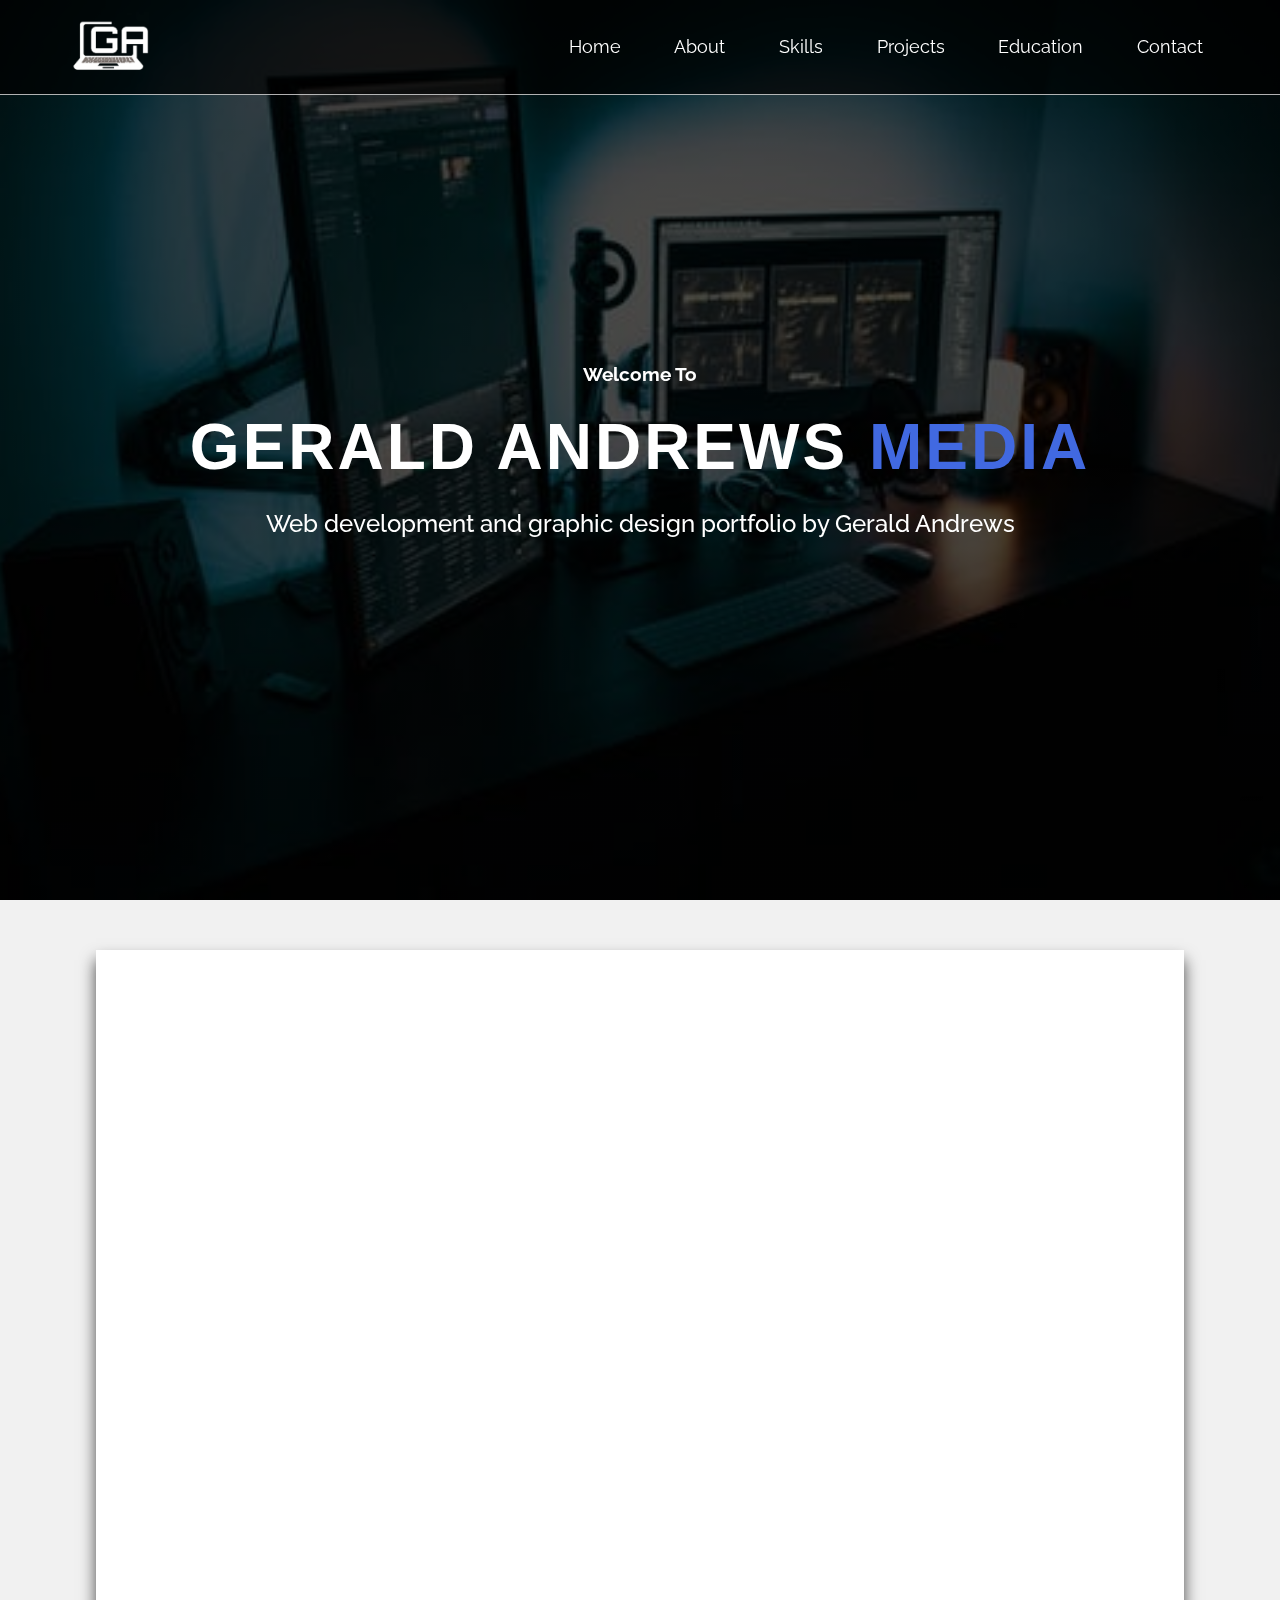
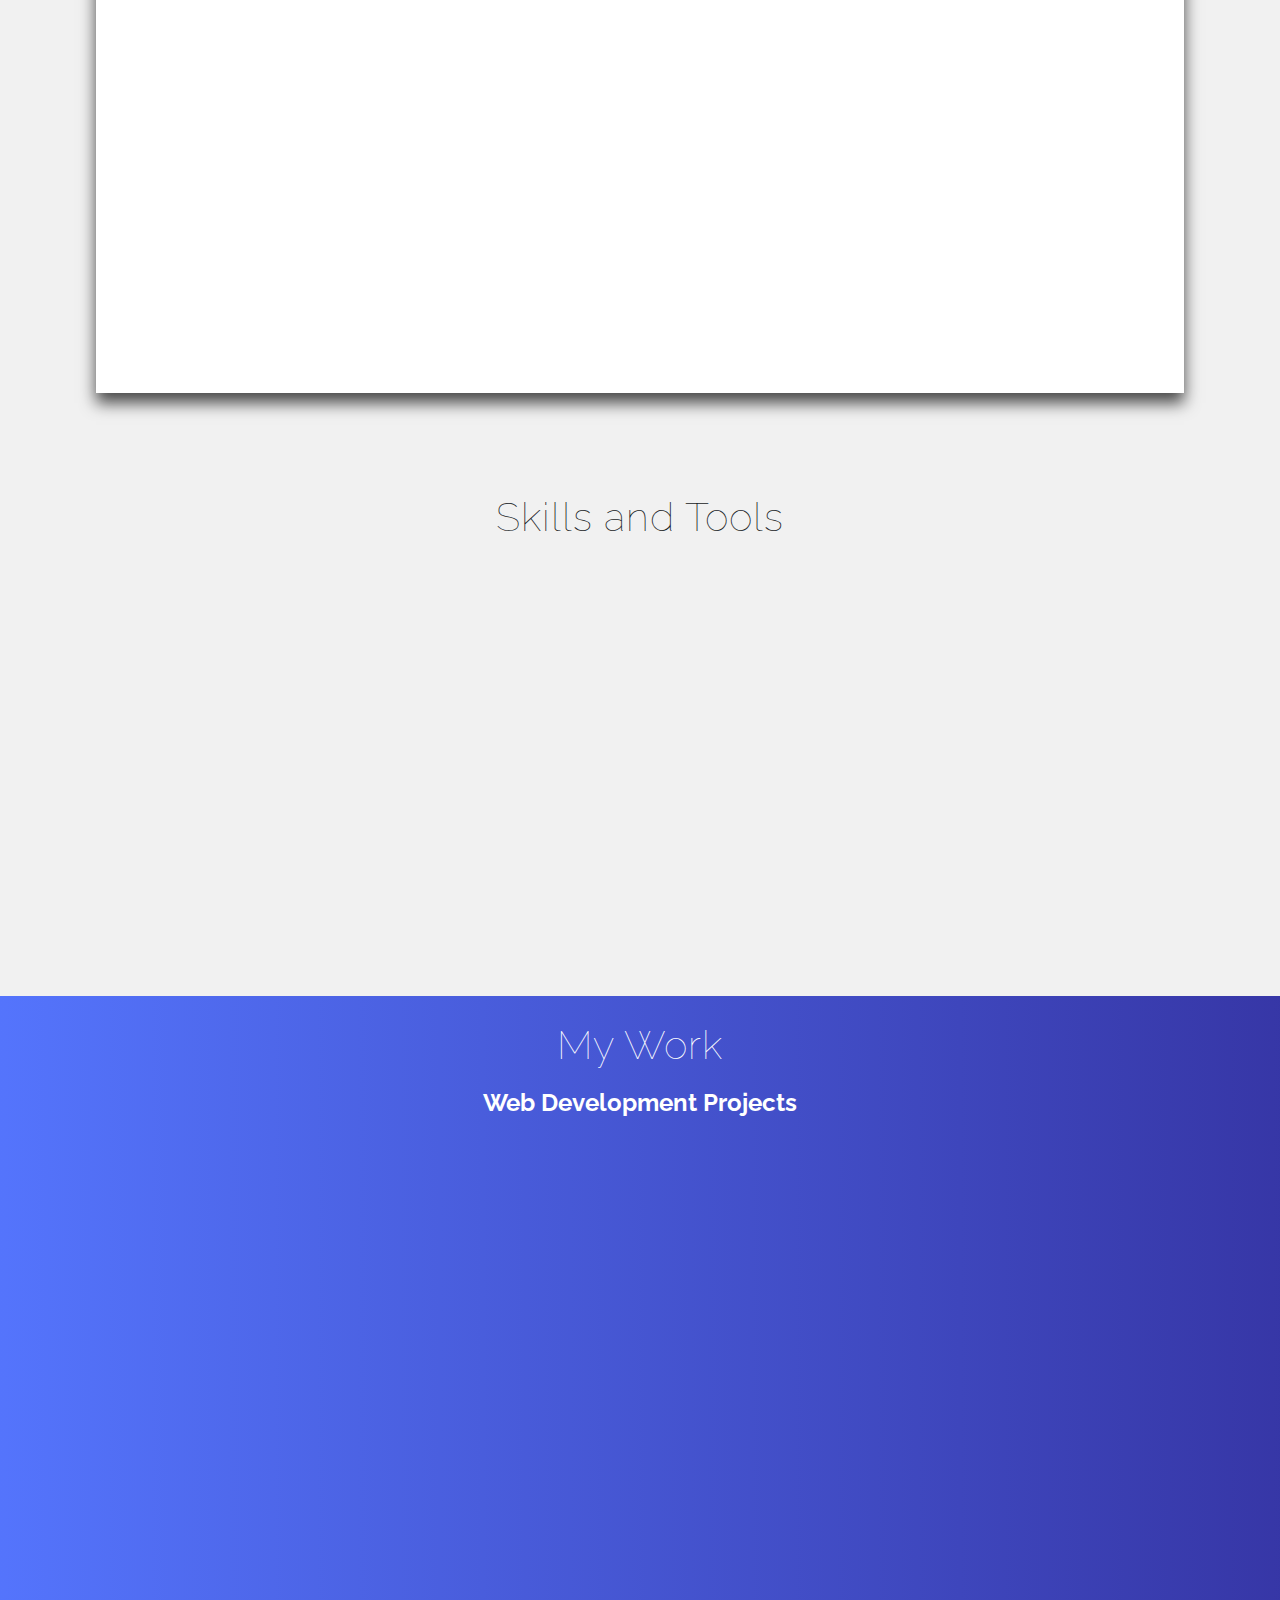
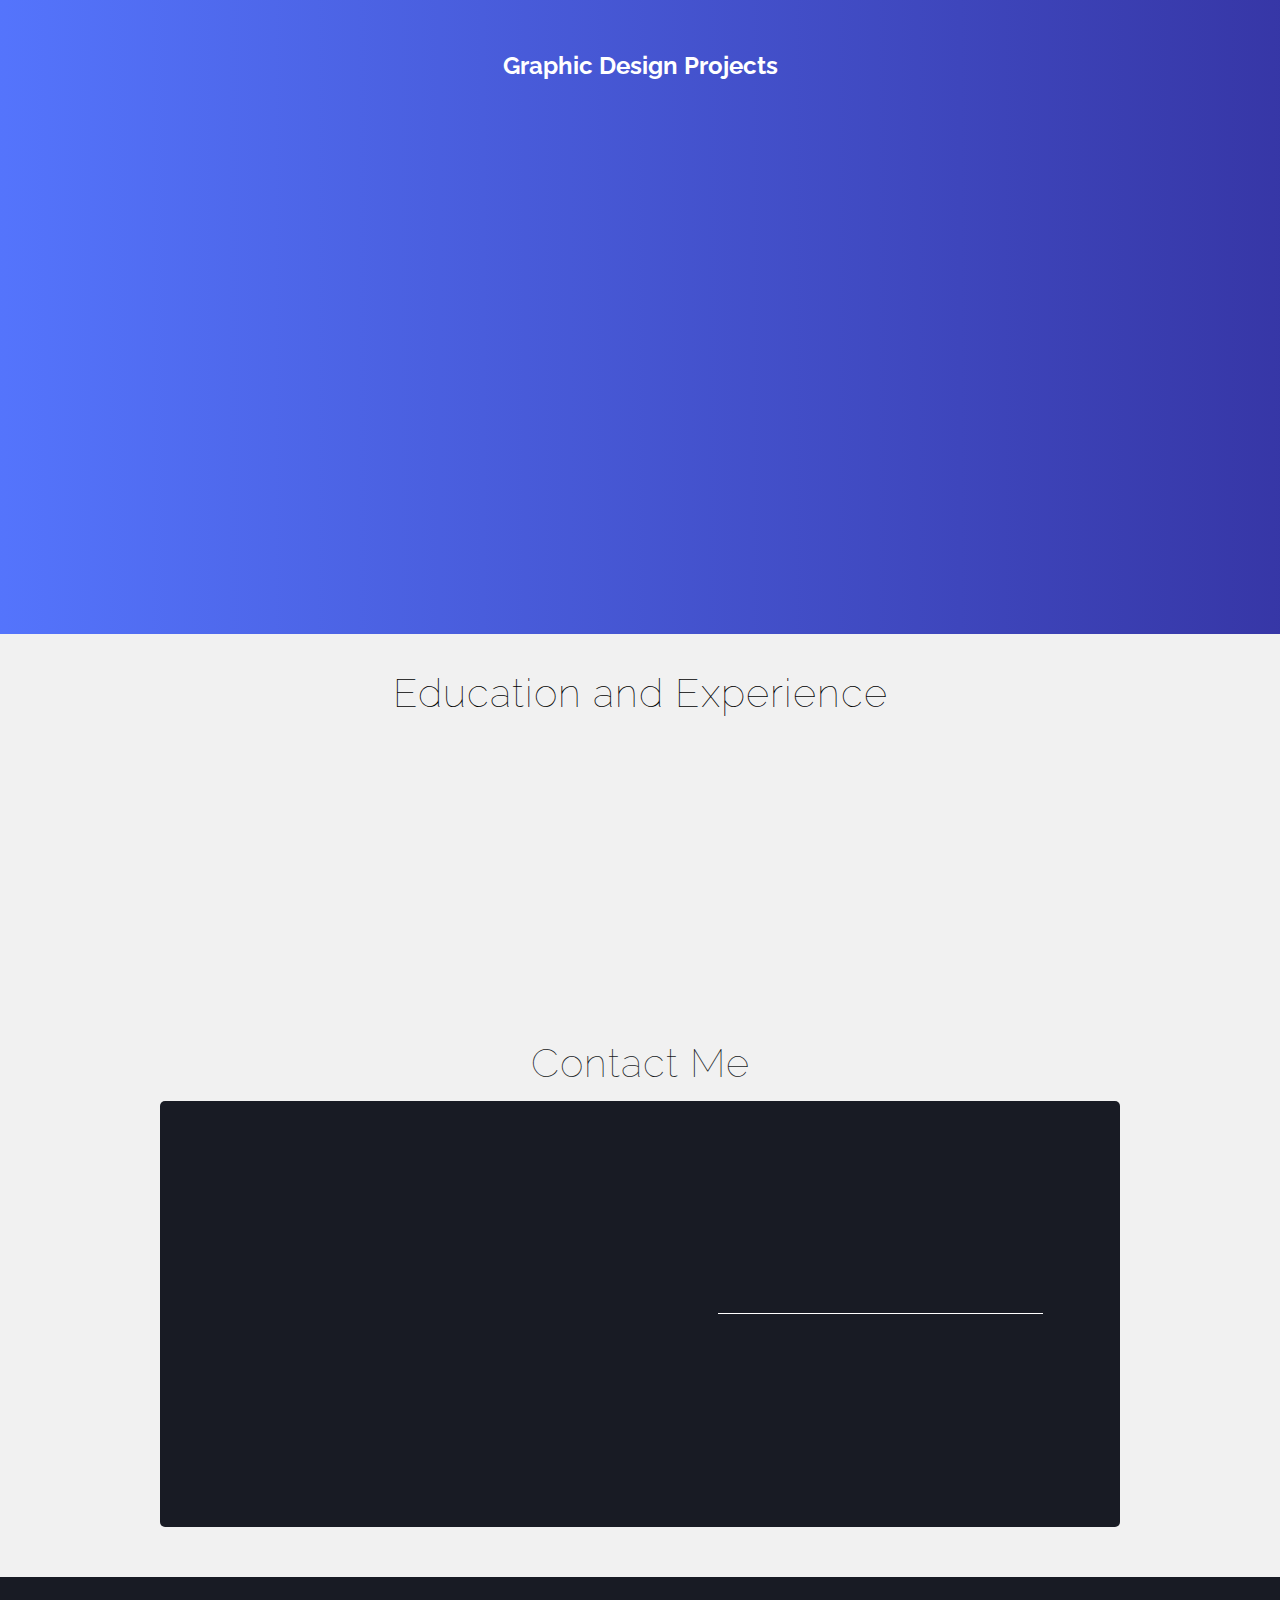
<file: index.html>
<DOCTYPE html>
<html lang="en">
  <head>
    <meta charset="UTF-8">
    <meta name="viewport" content="width=device-width, initial-scale=1.0">
    <meta http-equiv="X-UA-Compatible" content="ie=edge">
    <meta name="description" content="Web design and graphic design portfolio of Gerald Andrews">
    <title>Gerald Andrews Media</title>
    <link rel="stylesheet" href="css/lightbox.min.css"> 
    <link rel="stylesheet" href="https://use.fontawesome.com/releases/v5.8.2/css/all.css"
    integrity="sha384-oS3vJWv+0UjzBfQzYUhtDYW+Pj2yciDJxpsK1OYPAYjqT085Qq/1cq5FLXAZQ7Ay"
    crossorigin="anonymous">
    <link href="https://unpkg.com/aos@2.3.1/dist/aos.css" rel="stylesheet">
    <link rel="stylesheet" href="css/style.css">
  </head>
  
  <body>
    <!-- Navigation -->
    <div class="nav-container">
      <nav class="navbar">
        <div id="logo"><img src="img/ga.png"></div>
          <div class="menu-toggle" id="mobile-menu"></div>
            <ul class="menu">
              <li><a href="#header">Home</a></li>
              <li><a href="#about">About</a></li>
              <li><a href="#skills">Skills</a></li>
              <li><a href="#projects">Projects</a></li>
              <li><a href="#education">Education</a></li>
              <li><a href="#contact">Contact</a></li>
            </ul>
      </nav>
      <nav class="mobile-navbar">
        <div id="mobile-logo"><img src="img/ga.png"></div>
          <div class="menu-toggle" id="mobile-menu">
            <span class="bar"></span>
            <span class="bar"></span>
            <span class="bar"></span>
          </div>
            <ul class="menu">
              <li><a href="#header">Home</a></li>
              <li><a href="#about">About</a></li>
              <li><a href="#skills">Skills</a></li>
              <li><a href="#projects">Projects</a></li>
              <li><a href="#education">Education</a></li>
              <li><a href="#contact">Contact</a></li>
            </ul>
      </nav>
    </div>

    <!-- Header -->
    <header id="header">
      <div class="heading" data-aos="zoom-in">
        <h3>welcome to</h3>
        <h1>gerald andrews<span> Media</span></h1>
      </div>
      <div class="heading-title" data-aos="zoom-in" data-aos-delay="500">
        <h2>Web development and graphic design portfolio by Gerald Andrews</h2>
      </div>
    </header>

    <!-- About -->
    <section id="about">
      <div class="about-left">
        <div class="about-img" data-aos="fade-zoom-in">
          <img src="img/gerald-8.jpg" alt="Gerald Andrews">
          <div class="info" data-aos="fade-zoom-in">
            <h1>gerald andrews</h1>
            <p>web designer/graphic designer</p>
          </div>
          <div class="social-icons" data-aos="fade-zoom-in">
            <a href="https://github.com/geraldandrews" target="_blank" class="social-icon">
              <i class="fab fa-github fa-2x"></i>
            </a>
            <a href="https://www.linkedin.com/in/gerald-andrews-0a57101ba/" target="_blank" class="social-icon">
              <i class="fab fa-linkedin fa-2x"></i>
            </a>
            <a href="https://www.facebook.com/DigitalDesigner76" target="_blank" class="social-icon">
              <i class="fab fa-facebook fa-2x"></i>
            </a>
          </div>
        </div>
      </div>
      <div class="about-info" data-aos="fade-left">
        <h1>About Me</h1>
        <div class="line"></div>
        <p>
          Hello, my name is Gerald Andrews and welcome to my portfolio website! I live in Bluefield, VA and I 
          enjoy watching football, the outdoors and spending time with family. I am currently a self taught 
          web developer and graphic designer, who loves to create random digital content for personal use and 
          the web.
        </p>
        <p>
          My interest for web development and graphic design began in 2013 when I started
          coding with HTML and styling those components with CSS and started editing photos using the photo
          editing software programs Photoshop and GIMP. Eventually I started learning about how to control the 
          behavior of objects on a web page with JavaScript along with designing my own images, banners, and
          logos using the tools in Photoshop and GIMP. In 2015, I graduated with an associates degree in Information 
          Technology from Southwest Virginia Community College in Richlands Virginia. Since then I have devoted alot 
          of my time into coding, learning, and improving my web development and graphic design skills through education, 
          research, and designing and developing my own web development and graphic design projects from scratch along 
          with content management systems such as WordPress and Wix.
        </p>
        <p>
          My passion and goal for each project I create is to learn something new, create something that is user friendly, 
          mobile responsive, and stands out to people. I am now seeking a full-time role to where I can use the experience, 
          knowledge, and skills I have attained through web development, graphic design, and my years of experience working 
          independently and with teams of people in the workforce into helping companies and clients succeed and reach their goals.
        </p>

        <a href="#contact" class="btn" data-aos="fade-zoom-in">
          <div class="hover"></div>
            <span>Get In Touch</span>
        </a>
      </div> 
    </section>

    <!-- Skills -->
    <section id="skills">
      <h1>Skills and Tools</h1>
      <div class="container">
        <div class="skill" data-aos="fade-zoom-in">
          <i class="fab fa-html5 fa-3x"></i>
          <h2>HTML</h2>
          <p>
            The structure and building blocks of websites, such as navigation, images, headings, and
            paragraphs.
          </p>
        </div>
        <div class="skill" data-aos="fade-zoom-in">
          <i class="fab fa-css3 fa-3x"></i>
          <h2>CSS</h2>
          <p>
            The style, layout, animations, and responsiveness of websites, landing pages and apps. 
          </p>
        </div>
        <div class="skill" data-aos="fade-zoom-in">
          <i class="js fab fa-js-square fa-3x"></i>
          <h2>Javascript</h2>
          <p>
            The functionality, interactivity and animation of content on websites, landing pages, 
            and apps to enhance user experience.
          </p>
        </div>
        <div class="skill" data-aos="fade-zoom-in">
          <img src="img/device.png" class="photoshop" alt="devices">
          <h2>Responsive Design</h2>
          <p>
            Design that looks great on all screen sizes and devices for the most user friendly experience.
          </p>
        </div>
        <div class="skill" data-aos="fade-zoom-in">
          <img src="img/photoshop.png" class="photoshop" alt="photoshop">
          <h2>Photoshop</h2>
          <p>
            Photo editing and manipulation, logo and banner creation.
          </p> 
        </div>
        <div class="skill" data-aos="fade-zoom-in">
          <img src="img/gimp.png" alt="GIMP">
          <h2>GIMP</h2>
          <p>
            A great alternative to Photoshop for photo editing and manipulation, logo and banner creation.
          </p> 
        </div>
      </div>
    </section>

    <!-- Projects -->
    <section id="projects">
      <h1>My Work</h1>
      <h2>Web Development Projects</h2>
      <div class="container">
        <div class="project" data-aos="fade-zoom-in">
          <img src="img/northwinds.jpg">
          <a href="https://thenorthwinds.netlify.app/" target="_blank" class="project-button">
            <i class="fas fa-eye"></i> Apartment Website
          </a>
          <a href="https://github.com/geraldandrews/Apartment-Website" target="_blank" class="project-button-2">
            <i class="fab fa-github"></i> Source Code
          </a>
        </div>
        <div class="project" data-aos="fade-zoom-in">
          <img src="img/bulldogs.jpg">
          <a href="https://gabulldogsfootball.netlify.app" target="_blank" class="project-button">
            <i class="fas fa-eye"></i> Landing Page
          </a>
          <a href="https://github.com/geraldandrews/Georgia-Bulldogs-Football-Landing-Page" target="_blank"  class="project-button-2">
            <i class="fab fa-github"></i> Source Code
          </a>
        </div>
        <div class="project" data-aos="fade-zoom-in">
          <img src="img/gallery.png">
          <a href="https://geraldandrews.github.io/Area-Photos-Gallery/" target="_blank" class="project-button">
            <i class="fas fa-eye"></i> Photo Gallery
          </a>
          <a href="https://github.com/geraldandrews/Area-Photos-Gallery" target="_blank" class="project-button-2">
            <i class="fab fa-github"></i> Source Code
          </a>
        </div>
        <div class="project" data-aos="fade-zoom-in">
          <img src="img/rock.png">
          <a href="https://geraldandrews.github.io/Classic-Rock-Music-Website/" target="_blank" class="project-button">
            <i class="fas fa-eye"></i> Classic Rock Website
          </a>
          <a href="https://github.com/geraldandrews/Classic-Rock-Music-Website" target="_blank" class="project-button-2">
            <i class="fab fa-github"></i> Source Code
          </a>
        </div>
        <div class="project" data-aos="fade-zoom-in">
          <img src="img/games.png">
          <a href="https://gamestech.netlify.app/" target="_blank" class="project-button">
            <i class="fas fa-eye"></i> Video Games Website
          </a>
          <a href="https://github.com/geraldandrews/Video-Games-Website" target="_blank" class="project-button-2">
            <i class="fab fa-github"></i> Source Code
          </a>
        </div>
        <div class="project" data-aos="fade-zoom-in">
          <img src="img/town.png">
          <a href="https://rockygapva.netlify.app/" target="_blank" class="project-button">
            <i class="fas fa-eye"></i> Town Website
          </a>
          <a href="https://github.com/geraldandrews/Small-town-website" target="_blank" class="project-button-2">
            <i class="fab fa-github"></i> Source Code
          </a>
        </div>
        <div class="project" data-aos="fade-zoom-in">
          <img src="img/beverage.jpg">
          <a href="https://blfdbeverage.netlify.app/index.htm" target="_blank" class="project-button">
            <i class="fas fa-eye"></i> Company Website
          </a>
          <a href="https://github.com/geraldandrews/Beverage-Company-Website" target="_blank" class="project-button-2">
            <i class="fab fa-github"></i> Source Code
          </a>
        </div>
        <div class="project" data-aos="fade-zoom-in">
          <img src="img/football.png">
          <a href="https://bhsbeaversfootball.netlify.app/" target="_blank" class="project-button">
            <i class="fas fa-eye"></i> Team Website
          </a>
          <a href="https://github.com/geraldandrews/Football-Team-Website" target="_blank" class="project-button-2">
            <i class="fab fa-github"></i> Source Code
          </a>
        </div>
      </div>

      <h2>Graphic Design Projects</h2>
      <div class="container" id="design-projects" data-aos="fade-zoom-in">
        <div class="project" data-aos="fade-zoom-in">
          <img src="img/bird-jordan2.jpg">
          <a href="img/bird-jordan.jpg" class="project-button" data-lightbox="mygallery" data-title="Basketball Banner">
            <i class="fas fa-eye"></i> Basketball Banner
          </a>
          <a href="projects.html#basketball" class="project-button-2">
            <i class="fas fa-link"></i> Project Info
          </a>
        </div> 
        <div class="project" data-aos="fade-zoom-in">
          <img src="img/alabama-georgia2.jpg">
          <a href="img/alabama-georgia.jpg" class="project-button" data-lightbox="mygallery" data-title="Championship Banner">
            <i class="fas fa-eye"></i> Championship Banner
          </a>
          <a href="projects.html#championship" class="project-button-2">
            <i class="fas fa-link"></i> Project Info
          </a>
        </div>
        <div class="project" data-aos="fade-zoom-in">
          <img src="img/championship2.jpg">
          <a href="img/championship.jpg" class="project-button" data-lightbox="mygallery" data-title="Championship Banner">
            <i class="fas fa-eye"></i> Championship Banner
          </a>
          <a href="projects.html#team" class="project-button-2">
            <i class="fas fa-link"></i> Project Info
          </a>
        </div>
        <div class="project" data-aos="fade-zoom-in">
          <img src="img/independence day.jpg">
          <a href="img/independence.jpg" class="project-button" data-lightbox="mygallery" data-title="Independence Day Banner">
            <i class="fas fa-eye"></i> Independence Day Banner
          </a>
          <a href="projects.html#independence" class="project-button-2">
            <i class="fas fa-link"></i> Project Info
          </a>
        </div>
        <div class="project" data-aos="fade-zoom-in">
          <img src="img/christmas card2.jpg">
          <a href="img/project-3.jpg" class="project-button" data-lightbox="mygallery" data-title="Christmas Card">
            <i class="fas fa-eye"></i> Christmas Card
          </a>
          <a href="projects.html#christmas" class="project-button-2">
            <i class="fas fa-link"></i> Project Info
          </a>
        </div>
        <div class="project" data-aos="fade-zoom-in">
          <img src="img/cobra kai3.jpg">
          <a href="img/cobra kai2.jpg" class="project-button" data-lightbox="mygallery" data-title="Cobra Kai Banner">
            <i class="fas fa-eye"></i> Cobra Kai Banner
          </a>
          <a href="projects.html#karate" class="project-button-2">
            <i class="fas fa-link"></i> Project Info
          </a>
        </div>
        <div class="project" data-aos="fade-zoom-in">
          <img src="img/overlook2.jpg">
          <a href="img/overlook.jpg" class="project-button" data-lightbox="mygallery" data-title="Area Banner">
            <i class="fas fa-eye"></i> Area Banner
          </a>
          <a href="projects.html#area" class="project-button-2">
            <i class="fas fa-link"></i> Project Info 
          </a>
        </div>
        <div class="project" data-aos="fade-zoom-in">
          <img src="img/cumberland gap logo.jpg">
          <a href="img/cumberland gap logo.png" class="project-button" data-lightbox="mygallery" data-title="Area National Park Logo">
            <i class="fas fa-eye"></i> Area Park Logo
          </a>
          <a href="projects.html#cumberland" class="project-button-2">
            <i class="fas fa-link"></i> Project Info
          </a>
        </div>
      </div>
    </section>

    <!-- Education and Experience -->
    <section id="education">
      <h1>Education and Experience</h1>
      <div class="education-experience" data-aos="fade-zoom-in">
        <div class="heading-information">
          <h4>Southwest Virginia Community College</h4>
          <p><i>2013 - 2015</i></p>
        </div>
        <div class="information">
          <p>Associate of Information Systems Technology</p>
        </div>
      </div>
      <div class="education-experience" data-aos="fade-zoom-in">
        <div class="heading-information">
          <h4>Gerald Andrews Media</h4>
          <p><i>2013 - present</i></p>
        </div>
        <div class="information">
          <p>Creating my own web design and graphic design projects.</p>
        </div>
      </div>
    </section>

    <!-- Contact -->
    <section id="contact">
      <h1>Contact Me</h1>
      <div class="contact-container">
        <div class="column" data-aos="fade-zoom-in">
          <form action='POST' method='post'><input type='hidden' name='form-name' value='form 1' />
            <div>
              <label for="name">Name</label><br>
              <input type="text" name="name" required="true">
            </div>
            <div>
              <label for="email">Email</label><br>
              <input type="text" name="email" required="true">
            </div>
            <div>
              <label for="email">Subject</label><br>
              <input type="text" name="subject">
            </div>
            <div>
              <label for="message">Message</label><br>
              <textarea name="message"></textarea>
            </div>
            <button type="submit" name="button">Submit</button>
          </form>
        </div>

        <div class="info-column">
          <div class="info" data-aos="fade-zoom-in">
            <h3>Phone</h3>
            <i class="fas fa-phone fa-2x"></i>
            <p>1-276-329-9196</p>
          </div>
          <div class="line"></div>
          <div class="info" data-aos="fade-zoom-in">
            <h3>Email</h3>
            <i class="fas fa-envelope fa-2x"></i>
            <p>gerald2399@comcast.net</p>
          </div>
        </div>
      </div>
    </section>

    <!-- footer section -->
    <footer class="footer">
      <div class="footer-icons">
        <a href="https://github.com/geraldandrews" target="_blank" class="footer-icon">
          <i class="fab fa-github fa-2x"></i>
        </a>
        <a href="https://www.linkedin.com/in/gerald-andrews-0a57101ba/" target="_blank" class="footer-icon">
          <i class="fab fa-linkedin fa-2x"></i>
        </a>
        <a href="https://www.facebook.com/DigitalDesigner76" target="_blank" class="footer-icon">
          <i class="fab fa-facebook fa-2x"></i>
        </a>
      </div>
      <p>&copy; 2025 Gerald Andrews Media.</a> All rights reserved.</p>
    </footer> 

    <script src="https://code.jquery.com/jquery-3.4.1.min.js"
    integrity="sha256-CSXorXvZcTkaix6Yvo6HppcZGetbYMGWSFlBw8HfCJo="
    crossorigin="anonymous"></script>
    <script src="js/lightbox-plus-jquery.min.js"></script>
    <script src="https://unpkg.com/aos@2.3.1/dist/aos.js"></script>
    <script src="js/script.js"></script>

  </body>
</html>
</file>
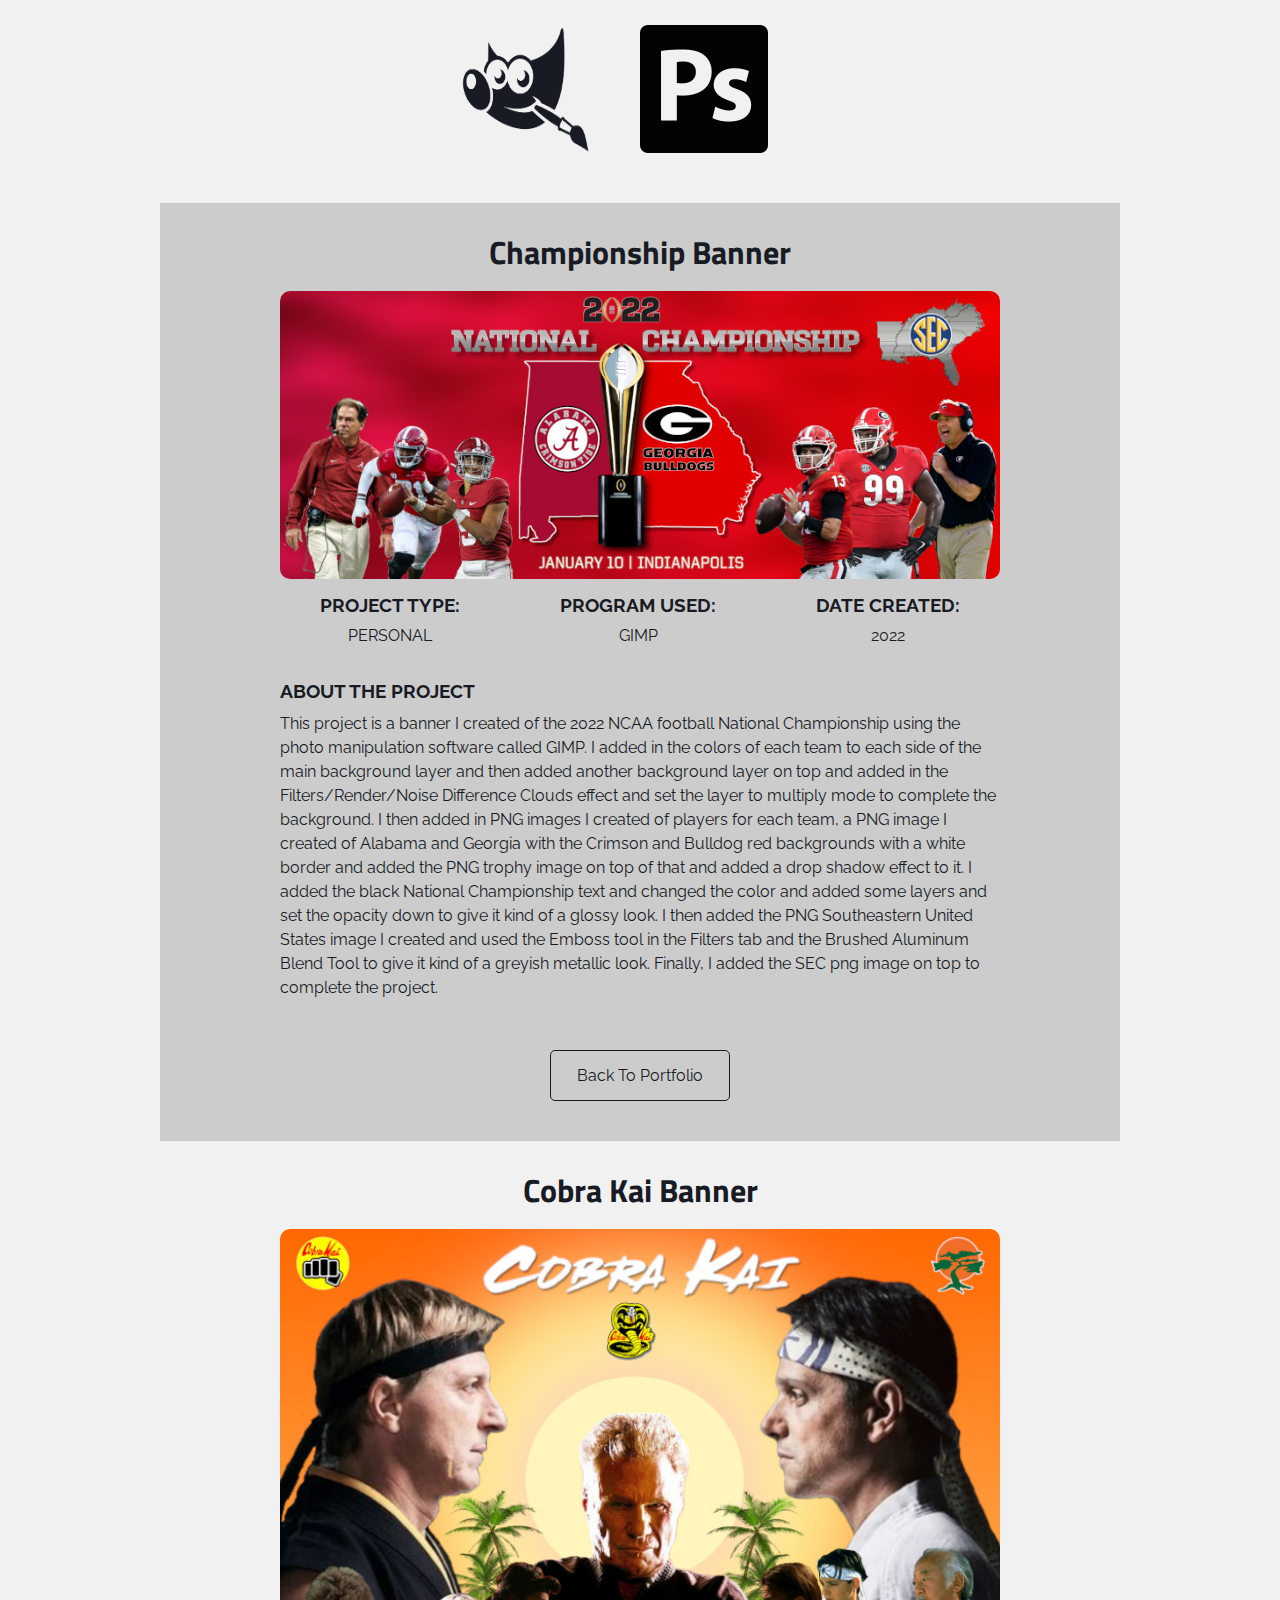
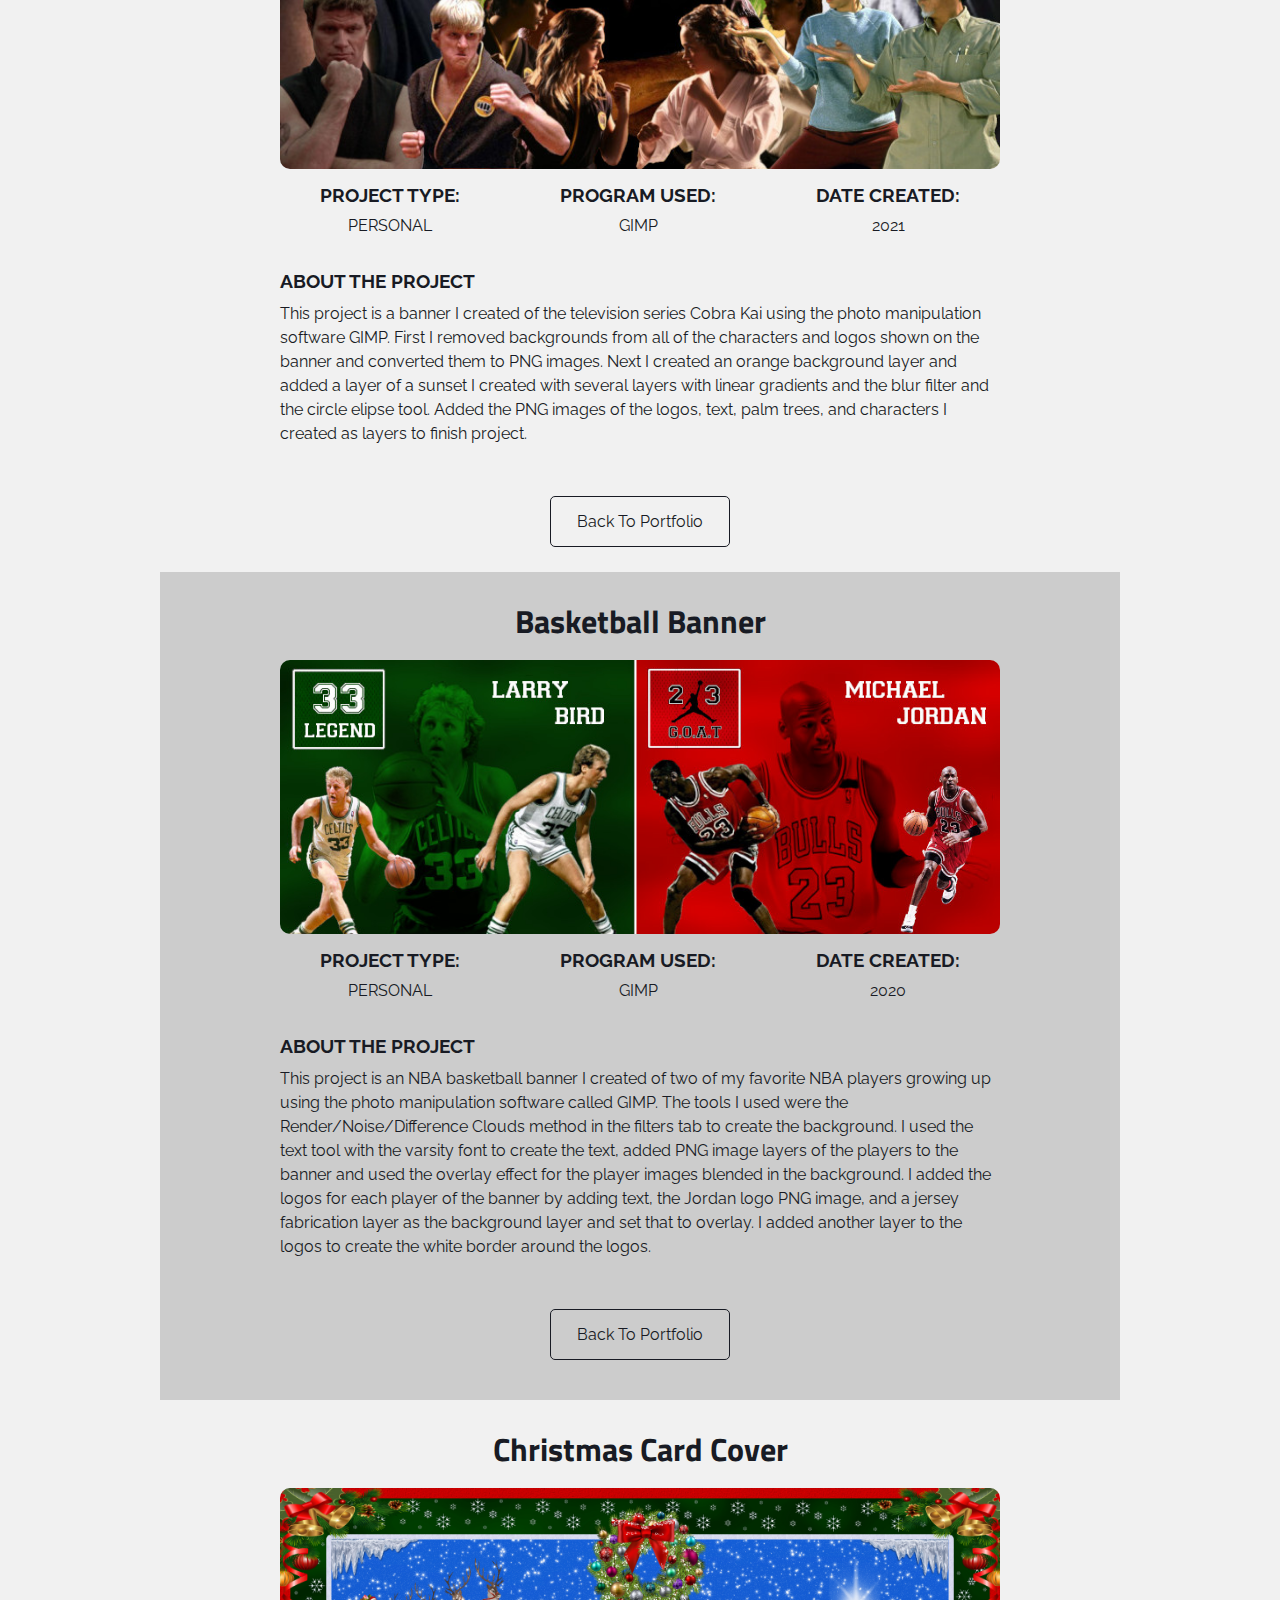
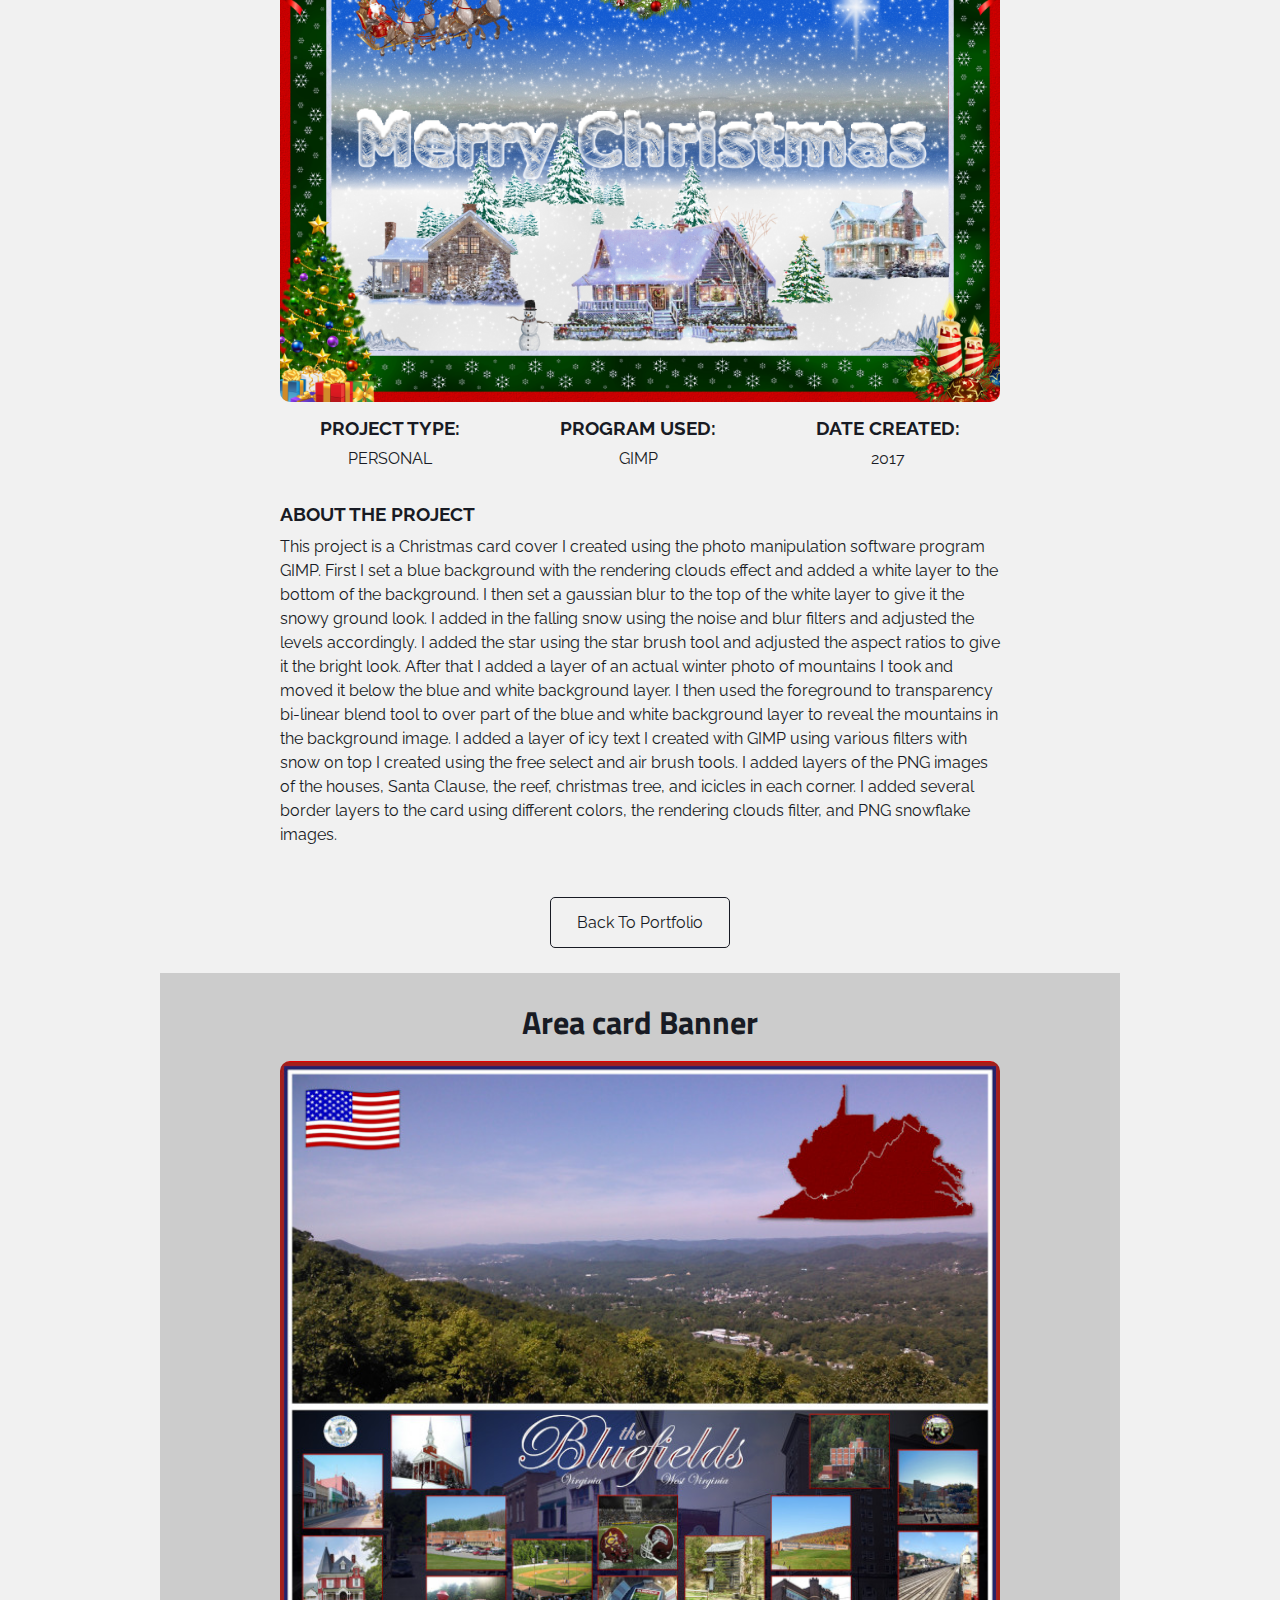
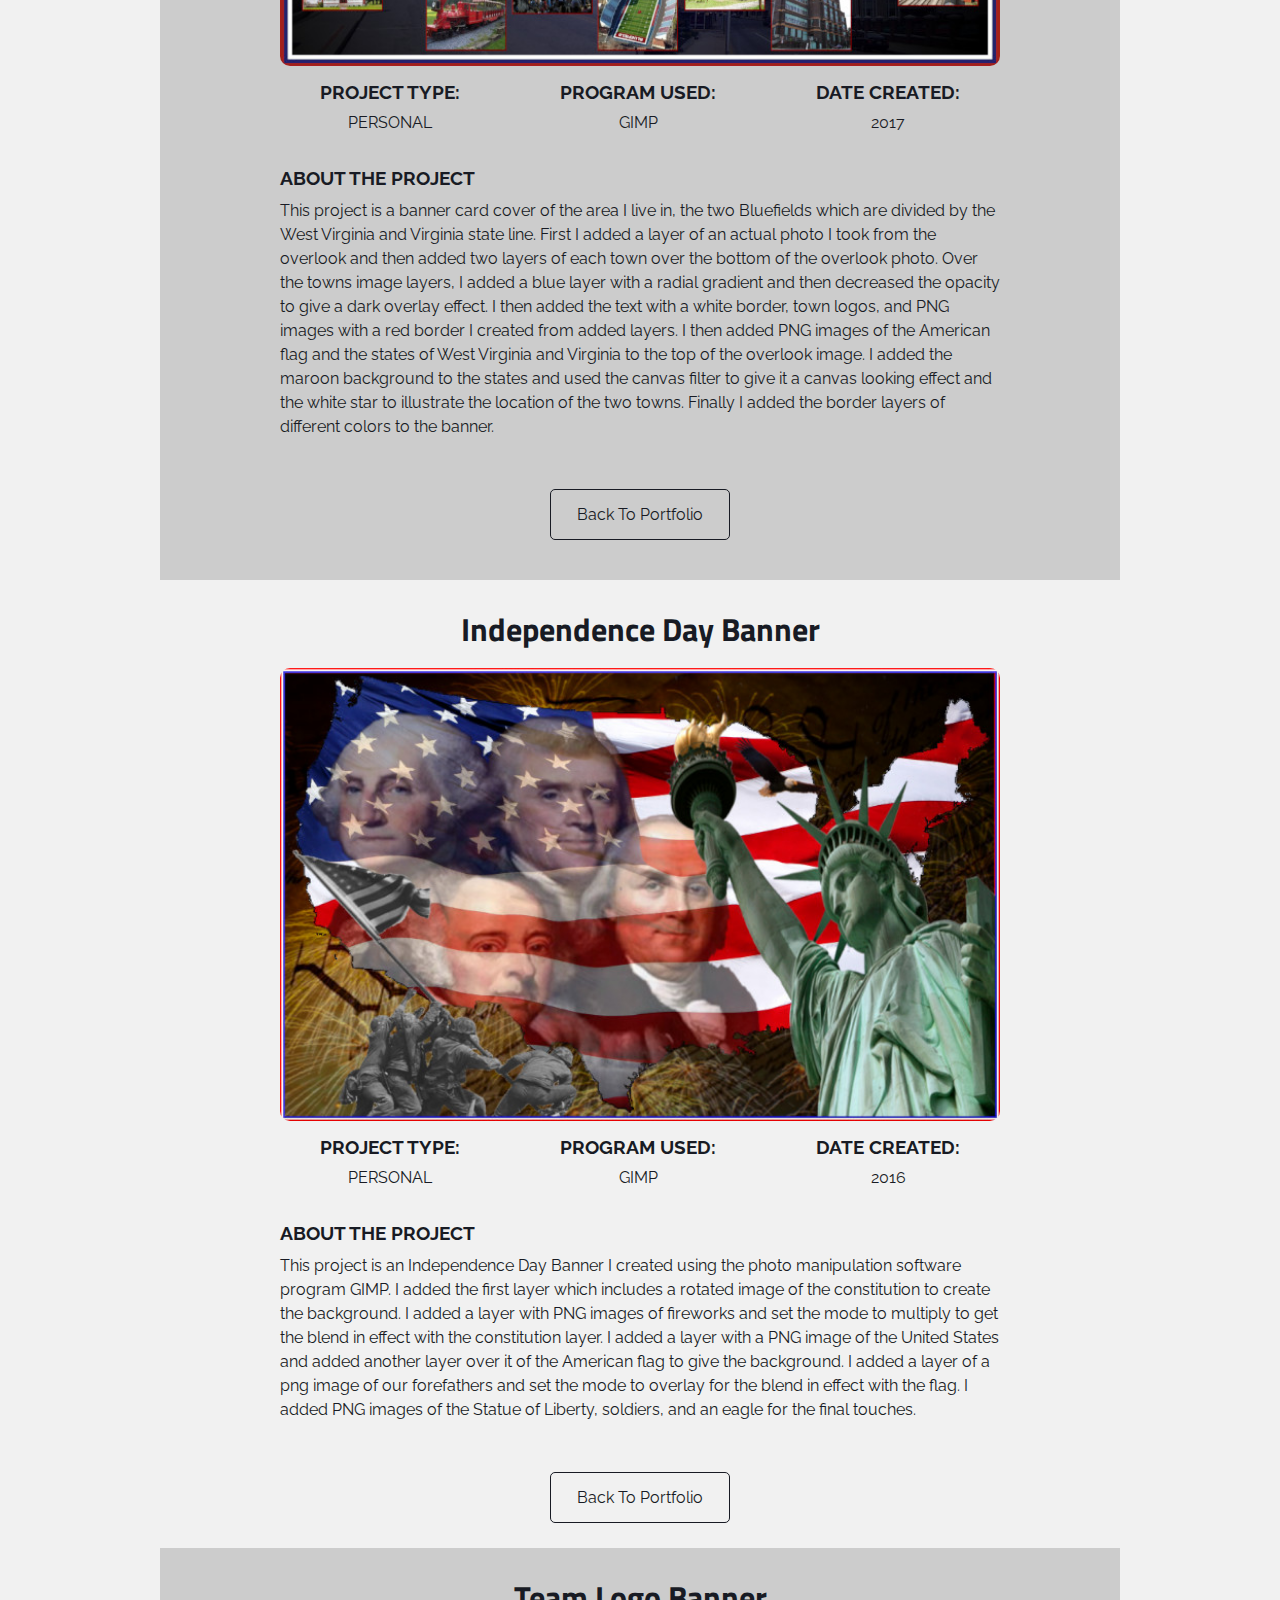
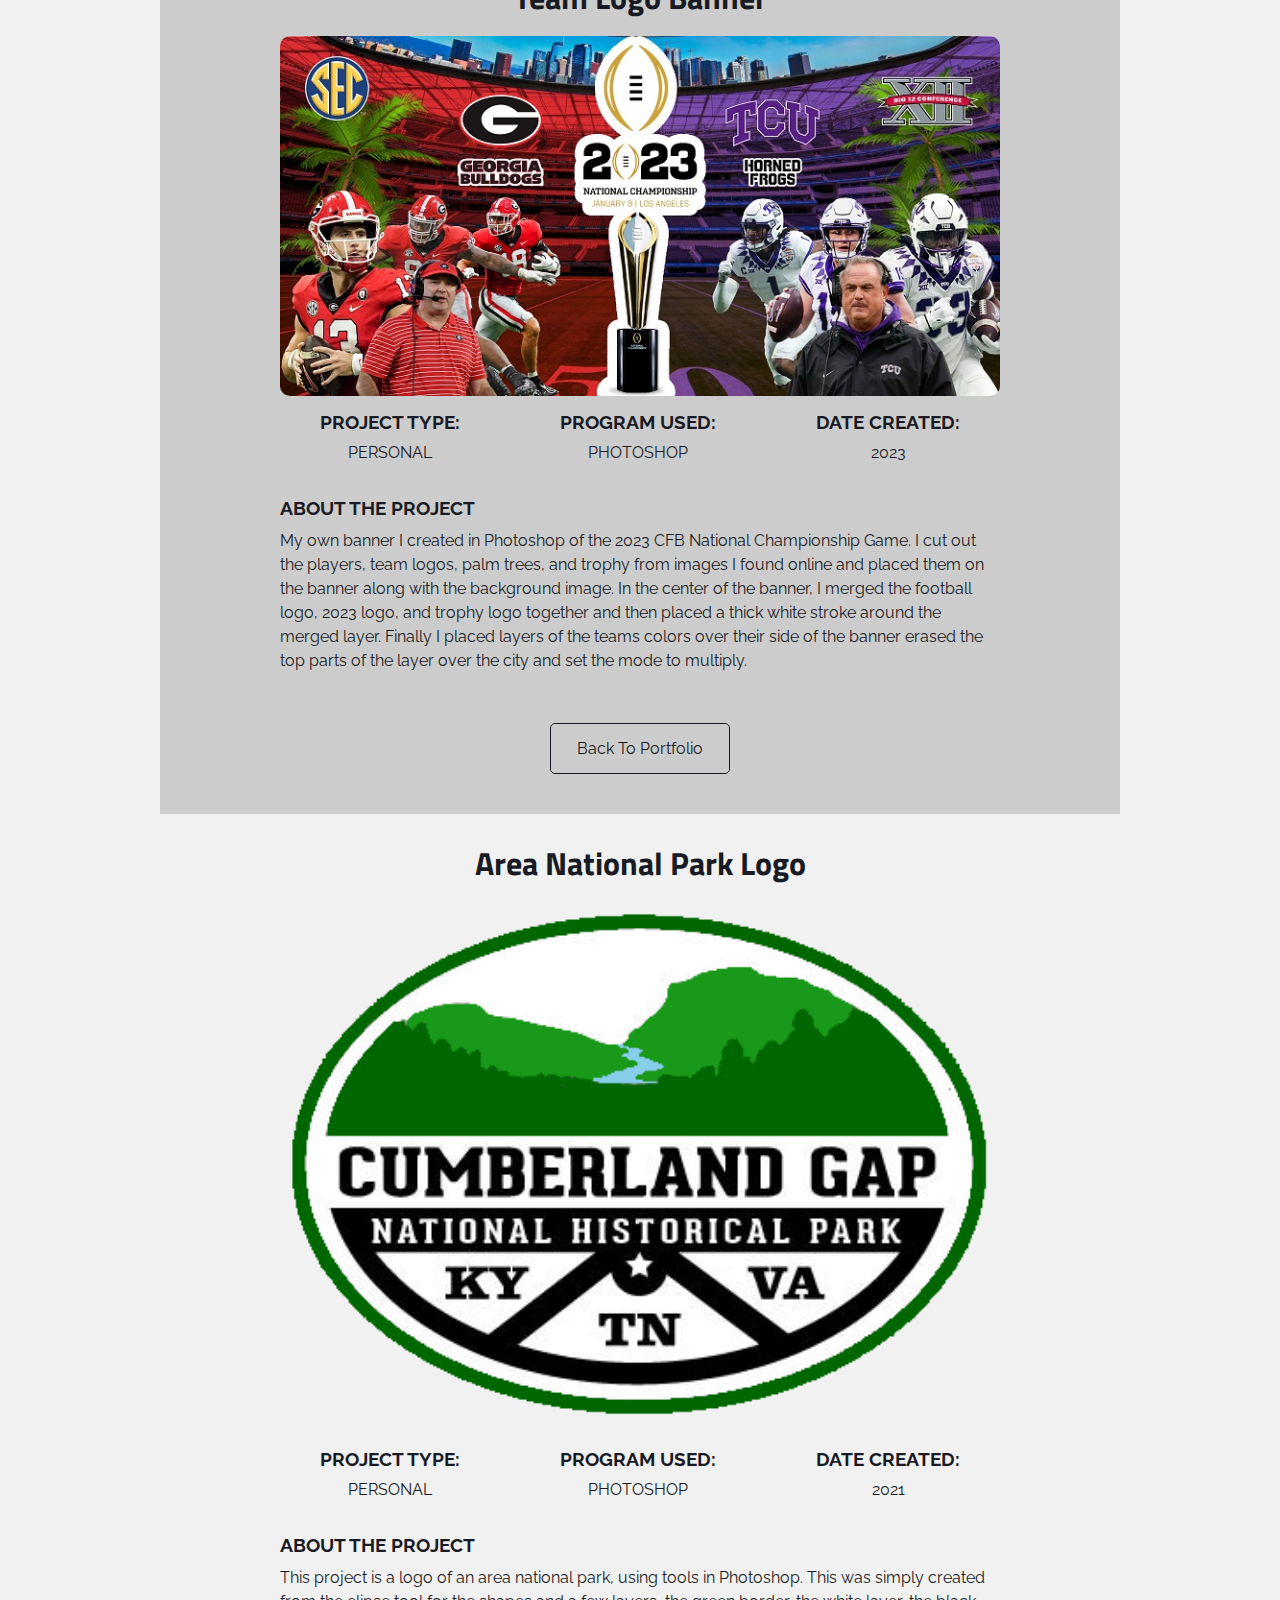
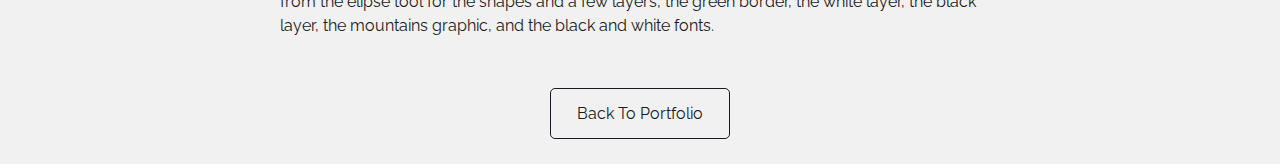
<file: projects.html>
<!DOCTYPE html>
<html lang="en">
   <head>
     <meta charset="UTF-8">
     <meta http-equiv="X-UA-Compatible" content="IE=edge">
     <meta name="viewport" content="width=device-width, initial-scale=1.0">
     <link rel="stylesheet" href="css/style.css">
     <title>Graphic Design Projects</title>
   </head>
   <body>

      <!-- LOGOS -->
      <section class="logo">
        <img src="img/navy gimp.png" alt="GIMP logo">
        <img src="img/photoshop.png" alt="Photoshop logo">
       </section>

      <!-- PROJECTS-->
      <section class="design-project" id="Championship">
         <h1>Championship Banner</h1>
         <img src="img/alabama-georgia.jpg">
         <div class="project-details">
            <div class="project-info">
               <div class="type">
                 <h3>project type:</h3>
                 <p>personal</p>
               </div>
               <div class="program">
                 <h3>program used:</h3>
                 <p>gimp</p>
               </div>
               <div class="date">
                 <h3>date created:</h3>
                 <p>2022</p>
               </div>
            </div>
            <div class="description">
              <h3>about the project </h3>
               <p>
                 This project is a banner I created of the 2022 NCAA football National Championship using the photo
                 manipulation software called GIMP. I added in the colors of each team to each side of the main
                 background layer and then added another background layer on top and added in the Filters/Render/Noise
                 Difference Clouds effect and set the layer to multiply mode to complete the background. I then added in
                 PNG images I created of players for each team, a PNG image I created of Alabama and Georgia with the 
                 Crimson and Bulldog red backgrounds with a white border and added the PNG trophy image on top of that 
                 and added a drop shadow effect to it. I added the black National Championship text and changed the 
                 color and added some layers and set the opacity down to give it kind of a glossy look. I then added the
                 PNG Southeastern United States image I created and used the Emboss tool in the Filters tab and the
                 Brushed Aluminum Blend Tool to give it kind of a greyish metallic look. Finally, I added the SEC png
                 image on top to complete the project.
               </p>
            </div>
         </div>
         <a class="btn" href="index.html#design-projects">back to portfolio</a>
      </section>

      <section class="design-project" id="karate">
         <h1>Cobra Kai Banner</h1>
         <img src="img/cobra kai2.jpg">
         <div class="project-details">
            <div class="project-info">
              <div class="type">
                <h3>project type:</h3>
                <p>personal</p>
               </div>
               <div class="program">
                <h3>program used:</h3>
                <p>gimp</p>
               </div>
               <div class="date">
                 <h3>date created:</h3>
                 <p>2021</p>
               </div>
            </div>
            <div class="description">
               <h3>about the project </h3>
               <p>
                 This project is a banner I created of the television series Cobra Kai using the photo manipulation
                 software GIMP. First I removed backgrounds from all of the characters and logos shown on the banner 
                 and converted them to PNG images. Next I created an orange background layer and added a layer of a 
                 sunset I created with several layers with linear gradients and the blur filter and the circle elipse 
                 tool. Added the PNG images of the logos, text, palm trees, and characters I created as layers to 
                 finish project.
               </p>
            </div>
         </div>
         <a class="btn" href="index.html#design-projects">back to portfolio</a>
      </section>

      <section class="design-project" id="basketball">
         <h1>Basketball Banner</h1>
         <img src="img/bird-jordan.jpg">
         <div class="project-details">
            <div class="project-info">
               <div class="type">
                 <h3>project type:</h3>
                 <p>personal</p>
               </div>
               <div class="program">
                 <h3>program used:</h3>
                 <p>gimp</p>
               </div>
               <div class="date">
                 <h3>date created:</h3>
                 <p>2020</p>
               </div>
            </div>
            <div class="description">
               <h3>about the project </h3>
               <p>
                 This project is an NBA basketball banner I created of two of my favorite NBA players growing up using
                 the photo manipulation software called GIMP. The tools I used were the Render/Noise/Difference 
                 Clouds method in the filters tab to create the background. I used the text tool with the varsity font to create the 
                 text, added PNG image layers of the players to the banner and used the overlay effect for the player images blended in
                 the background. I added the logos for each player of the banner by adding text, the Jordan logo PNG image, and 
                 a jersey fabrication layer as the background layer and set that to overlay. I added another layer to the logos to
                 create the white border around the logos.
               </p>
            </div>
         </div>
         <a class="btn" href="index.html#design-projects">back to portfolio</a>
      </section>

      <section class="design-project" id="christmas">
         <h1>Christmas Card Cover</h1>
         <img src="img/icy christmas pic2.jpg">
         <div class="project-details">
            <div class="project-info">
               <div class="type">
                 <h3>project type:</h3>
                 <p>personal</p>
               </div>
               <div class="program">
                 <h3>program used:</h3>
                 <p>gimp</p>
               </div>
               <div class="date">
                 <h3>date created:</h3>
                 <p>2017</p>
               </div>
            </div>
            <div class="description">
               <h3>about the project </h3>
               <p>
                 This project is a Christmas card cover I created using the photo manipulation software program GIMP.
                 First I set a blue background with the rendering clouds effect and added a white layer to the bottom
                 of the background. I then set a gaussian blur to the top of the white layer to give it the snowy ground look. 
                 I added in the falling snow using the noise and blur filters and adjusted the levels accordingly. I added the star using
                 the star brush tool and adjusted the aspect ratios to give it the bright look. After that I added
                 a layer of an actual winter photo of mountains I took and moved it below the blue and white background
                 layer. I then used the foreground to transparency bi-linear blend tool to over part of the blue and white
                 background layer to reveal the mountains in the background image. I added a layer of icy text I created
                 with GIMP using various filters with snow on top I created using the free select and air brush tools.
                 I added layers of the PNG images of the houses, Santa Clause, the reef, christmas tree, and icicles in 
                 each corner. I added several border layers to the card using different colors, the rendering clouds filter, 
                 and PNG snowflake images.
               </p>
            </div>
         </div>
         <a class="btn" href="index.html#design-projects">back to portfolio</a>
      </section>

      <section class="design-project" id="area">
         <h1>Area card Banner</h1>
         <img src="img/overlook.jpg">
         <div class="project-details">
            <div class="project-info">
               <div class="type">
                 <h3>project type:</h3>
                 <p>personal</p>
               </div>
               <div class="program">
                 <h3>program used:</h3>
                 <p>gimp</p>
               </div>
               <div class="date">
                 <h3>date created:</h3>
                 <p>2017</p>
               </div>
            </div>
            <div class="description">
               <h3>about the project </h3>
               <p>
                 This project is a banner card cover of the area I live in, the two Bluefields which are divided by the
                 West Virginia and Virginia state line. First I added a layer of an actual photo I took from the overlook
                 and then added two layers of each town over the bottom of the overlook photo. Over the towns image layers,
                 I added a blue layer with a radial gradient and then decreased the opacity to give a dark overlay effect.
                 I then added the text with a white border, town logos, and PNG images with a red border I created from added 
                 layers. I then added PNG images of the American flag and the states of West Virginia and Virginia to
                 the top of the overlook image. I added the maroon background to the states and used the canvas filter
                 to give it a canvas looking effect and the white star to illustrate the location of the two towns. Finally
                 I added the border layers of different colors to the banner. 
               </p>
            </div>
         </div>
         <a class="btn" href="index.html#design-projects">back to portfolio</a>
      </section>
   
      <section class="design-project" id="independence">
         <h1>Independence Day Banner</h1>
         <img src="img/independence.jpg">
         <div class="project-details">
            <div class="project-info">
               <div class="type">
                 <h3>project type:</h3>
                 <p>personal</p>
               </div>
               <div class="program">
                 <h3>program used:</h3>
                 <p>gimp</p>
               </div>
               <div class="date">
                 <h3>date created:</h3>
                 <p>2016</p>
               </div>
            </div>
            <div class="description">
               <h3>about the project </h3>
               <p>
                 This project is an Independence Day Banner I created using the photo manipulation software program
                 GIMP. I added the first layer which includes a rotated image of the constitution to create the 
                 background. I added a layer with PNG images of fireworks and set the mode to multiply to get the 
                 blend in effect with the constitution layer. I added a layer with a PNG image of the United States
                 and added another layer over it of the American flag to give the background. I added a layer of a png
                 image of our forefathers and set the mode to overlay for the blend in effect with the flag. I added
                 PNG images of the Statue of Liberty, soldiers, and an eagle for the final touches.
               </p>
            </div>
         </div>
         <a class="btn" href="index.html#design-projects">back to portfolio</a>
      </section>

      <section class="design-project" id="team">
         <h1>Team Logo Banner</h1>
         <img src="img/championship.jpg">
         <div class="project-details">
            <div class="project-info">
               <div class="type">
                 <h3>project type:</h3>
                 <p>personal</p>
               </div>
               <div class="program">
                 <h3>program used:</h3>
                 <p>Photoshop</p>
               </div>
               <div class="date">
                 <h3>date created:</h3>
                 <p>2023</p>
               </div>
            </div>
            <div class="description">
               <h3>about the project </h3>
               <p>
                 My own banner I created in Photoshop of the 2023 CFB National Championship Game. I cut out 
                 the players, team logos, palm trees, and trophy from images I found online and placed them on the banner 
                 along with the background image. In the center of the banner, I merged the football logo, 2023
                 logo, and trophy logo together and then placed a thick white stroke around the merged layer. Finally I
                 placed layers of the teams colors over their side of the banner erased the top parts of the layer over the
                 city and set the mode to multiply.
               </p>
            </div>
         </div>
         <a class="btn" href="index.html#design-projects">back to portfolio</a>
      </section>

      <section class="design-project" id="cumberland">
         <h1>Area National Park Logo</h1>
         <img src="img/cumberland gap logo.png">
         <div class="project-details">
            <div class="project-info">
               <div class="type">
                 <h3>project type:</h3>
                 <p>personal</p>
               </div>
               <div class="program">
                 <h3>program used:</h3>
                 <p>photoshop</p>
               </div>
               <div class="date">
                 <h3>date created:</h3>
                 <p>2021</p>
               </div>
            </div>
            <div class="description">
               <h3>about the project </h3>
               <p>
                 This project is a logo of an area national park, using tools in Photoshop. This was simply created from the elipse tool
                 for the shapes and a few layers, the green border, the white layer, the black layer, the mountains graphic, and the 
                 black and white fonts.
               </p>
            </div>
         </div>
         <a class="btn" href="index.html#design-projects">back to portfolio</a>
      </section>
   <body>
</html>
</file>
<file: css/style.css>
/** FONTS **/
@import url('https://fonts.googleapis.com/css2?family=Orbitron&display=swap');
@import url('https://fonts.googleapis.com/css2?family=Raleway&display=swap');

/* External Stylesheet */
@import 'projects.css';

/* Variables */
:root {
  --white: #fff;
  --light: #f1f1f1;
  --dark: #181b24;
  --royal: #4169e1;
  --silver: #d3d3d3;
}

* {
   margin: 0;
   padding: 0;
   box-sizing: border-box;
}

body {
   background: var(--light);
   font-family: 'Raleway', sans-serif;
}


/* Navigation */
nav {
   display: grid;
   grid-template-columns: 0.2fr auto 1fr;
   align-items: center;
   height: auto;
   width: 100%;
   padding: 10px 50px;
   transition: 0.5s;
   background: rgb(0, 0, 0, 0.7);
   border-bottom: 1px solid rgb(252, 252, 252, 0.7);
   color: var(--white);
   position: fixed;
   z-index: 3;
}

.mobile-navbar {
   display: none;
}

#logo img {
   width: 40%;
   margin-left: 20px;
   justify-self: start;
   cursor: pointer;
}

.menu {
   display: grid; 
   grid-template-columns: repeat(6, auto);
   list-style: none;
   text-align: center;
   width: 70%;
   justify-self: end;
}

.menu li a {
   font-size: 18px;
   color: var(--white);
   text-decoration: none;
}

.menu li a:hover {
   border-bottom: 2px solid var(--white);
}

.menu-toggle .bar {
   width: 25px;
   height: 3px; 
   margin: 5px auto;
   transition: all 0.3s ease-in-out;
   background: var(--white);
}

@media (max-width: 820px) {
   #logo img {
      width: 40%;
      margin-left: 0;
   }

   .menu li a {
      font-size: 16px;
   }
}

@media (max-width: 768px) {
   .nav-container {
      position: relative;
   }

   .navbar {
      display: none ;
   }

   .mobile-navbar {
      display: grid;
      width: 100%;
      height: 80px;
      transition: 0.5s;
      background: var(--dark);
      color: #fff;
      position: fixed;
      border-bottom: none;
   }

   #mobile-logo {
      display: flex;
      align-items: center;
   }

   #mobile-logo img {
      position: absolute;
      width: 10%;
      top: 5px;
      left: 30px;
      justify-self: start;
      cursor: pointer;
   }
   
   .menu {
      display: none;
      grid-template-columns: auto;
      background: var(--dark);
      margin: 0;
      width: 100%;
      position: absolute;
      top: 80px;
   }

   .menu.active {
      left: 0;
      opacity: 1;
      transition: all 0.5s ease;
   }

   .menu li {
      width: 90%;
      border-bottom: 2px solid var(--white);
      margin: auto;
   }

   .menu li:nth-child(6) {
      border-bottom: none;
   }

   .menu li a {
      line-height: 60px;
   }

   .menu li a:hover {
      background: var(--dark);
      transition: all 0.4s ease-out;
   }

   #mobile-menu {
      position: absolute;
      top: 25%;
      right: 5%;
   }

   .menu-toggle .bar {
      display: block;
      cursor: pointer;
   }

   .menu-toggle:hover {
      cursor: pointer;
   }

   #mobile-menu.is-active .bar:nth-child(2) {
      opacity: 0;
  }

  #mobile-menu.is-active .bar:nth-child(1) {
      transform: translateY(8px) rotate(45deg);
  }

  #mobile-menu.is-active .bar:nth-child(3) {
      transform: translateY(-8px) rotate(-45deg);
  }
}

@media (max-width: 600px) {
   .mobile-navbar {
      height: 60px;
   }

   #mobile-logo img {
      width: 8%;
   }

   .menu {
      top: 60px;
   }
}

@media (max-width: 500px) {
   #mobile-logo img {
      width: 14%;
   }
}

/* header */
#header {
   height: 100vh;
   background: linear-gradient(rgba(0, 0, 0, 0.7),rgba(0, 0, 0, 0.7)),url(../img/projects-1.jpeg) center/cover fixed no-repeat;
   display: flex;
   flex-direction: column;
   justify-content: center;
   align-items: center;
}

#header img {
   width: 10%;
}

.heading {
   width: 75%;
   display: flex;
   flex-direction: column;
   justify-content: center;
   align-items: center;
}

.heading-title {
   margin-top: 25px;
}

.heading h1 {
   font-family: 'Oswald', sans-serif;
   font-size: 4rem;
   font-weight: 600;
   letter-spacing: 3px;
   color: var(--white);
   text-transform: uppercase;
   margin-top: 25px;
}

.heading h3 {
   color: var(--white);
   text-transform: capitalize;
}

.heading span {
   color: var(--royal);
}

.heading-title h2 {
   font-size: 1.5rem;
   font-weight: 500;
   color: var(--white);
   text-align: center;
}

@media (max-width: 1024px) {
   .heading h1 {
      font-size: 3rem;
   }
   .heading-title h2 {
      padding: 0 10rem;
   }
}

@media (max-width: 820px) {
   .heading h1 {
      font-size: 3.5rem;
      text-align: center;
   }

   .heading-title h2 {
      font-size: 2rem;
      padding: 0 7rem;
   }
  
   .heading h3 {
     font-size: 2rem;
   }
}

@media (max-width: 768px) {
   .heading h1 {
      font-size: 3rem;
   }
}

@media (max-width: 600px) {
   .heading h1 {
      font-size: 3rem;
      text-align: center;
   }

   .heading-title h2 {
      font-size: 1.5rem;
      padding: 0 2.5rem;
   }
}

/*About */
#about {
   width: 85%;
   margin: 50px auto;
   background: var(--white);
   display: flex;
   justify-content: center;
   line-height: 1.6;
   overflow: hidden;
   padding: 50px 50px 50px 0;
   box-shadow: 0 10px 15px rgb(0, 0, 0, 0.7);
}

.about-left {
   width: 75%;
   display: flex;
   flex-direction: column; 
   align-items: center;
   margin-top: 25px;
}

.about-img {
   width: 100%;
}

.about-img img {
   width: 75%;
   display: block;
   margin: 0 auto;
   border-radius: 5px;
}

.about-img .info {
   text-align: center;
}

.about-img h1 {
   text-transform: uppercase;
   margin-top: 15px;
}

.about-img p {
   text-transform: capitalize;
}

.social-icons {
   width: 75%;
   display: flex;
   justify-content: center;
   align-items: center;
   margin: 25px auto;
}

.social-icon {
   color: var(--dark);
   margin: 0 15px;
}

.info span {
   font-weight: 600;
}

.about-info {
   width: 100%;
   margin: auto;
}

.about-info h1 {
   font-size: 2.5rem;
   font-weight: 100;
   letter-spacing: 1px;
   text-align: center;
   color: var(--dark);
} 

.about-info .line {
   background: var(--royal);
   height: 5px;
   width: 425px;
   margin: 25px auto;
   border-radius: 5px;
} 

.about-info p {
   margin-top: 40px;
   margin-bottom: 20px;
   color: var(--dark);
   font-size: 1rem;
   font-weight: 600;
}

.about-info a {
   text-decoration: none;
   color: var(--dark);
}

.about-info .btn {
   position: relative;
   display: inline-block;
   cursor: pointer;
   text-align: center;
   min-width: 130px;
   padding: 15px 50px;
   margin-top: 10px;
   border: 2px solid var(--dark);
   text-transform: uppercase;
   font-weight: bold;
   overflow: hidden;
   border-radius: 5px;
   z-index: 2;
}
 
 @media (max-width: 1024px) {
   #about {
      width: 90%;
      padding: 50px;
   }
}

@media (max-width: 820px) {
   #about {
      flex-direction: column;
   }

   .about-left {
      width: 100%;
   }

   .about-img img {
      width: 100%;
   }

  .about-img h1 {
      margin-top: 5px;
   }

   .about-info {
      margin-top: 50px;
   }

   .about-info p {
      margin: 20px auto;
      padding: 20px;
   }

   .about-info .btn {
      display: block;
      width: 50%;
      margin: auto;
   }

   .about-img img {
      margin-left: auto;
      margin-right: auto;
      display: block;
      width: 50%;
      padding: 20px;
   }
}

@media (max-width: 648px) {
   #about {
      padding: 25px;
   }

   .about-left {
      flex-direction: column;
   }

   .about-info {
      margin-left: 0;
   }

   .about-img {
      width: 100%;
   }

   .about-img img {
      width: 100%;
   }

   .info {
      margin: auto;
   }

   .about-info {
      width: 100%;
      margin-top: 25px;
   }
   
   .about-info h1 {
      font-size: 2rem;
   }

  .about-info p {
      width: 100%;
      font-size: 1rem;
      padding: 10px;
      margin: auto;
      text-align: center;
   }

   .about-info .line {
      width: 85%;
   }

   .about-info .btn {
   margin-top: 20px;   
   width: 75%;
   }
}

/* Skills */
#skills {
   padding: 50px;
}

#skills h1 {
   font-size: 2.5rem;
   font-weight: 100;
   letter-spacing: 1px;
   text-align: center;
   color: var(--dark);
}

#skills .container {
   display: grid;
   grid-template-columns: repeat(3, 1fr);
   grid-gap: 20px;
   text-align: center;
   margin: 25px 25px;
}

#skills .container .skill {
   background: var(--white);
   padding: 15px;
   border-radius: 10px;
   box-shadow: 0 10px 15px rgb(0, 0, 0, 0.9);
}

#skills .container i {
   margin-left: 15px;
}

#skills .container .js {
   margin-left: 0;
}

#skills .container img {
   width: 65px;
}

#skills .container .photoshop {
   width: 45px;
   margin-left: 15px;
}

.skill h2 {
   margin: 5px 0;
   text-decoration: underline;
}

.skill p {
   font-size: 1rem;
   font-weight: 600;
   line-height: 25px;
}

@media (max-width: 1280px) {
   #skills {
      padding: 50px 10px;
   }
}

@media (max-width: 1024px) {
   #skills {
      padding: 50px 0; 
   }
}

@media (max-width: 900px) {
   #skills .container {
      display: flex;
      justify-content: center;
      flex-wrap: wrap;
   }

   #skills .container .skill {
      width: 45%;
   }
}

@media (max-width: 700px) {
   #skills .container .skill {
      width: 100%;
   }

   .skill p {
   font-size: 1rem;
   }
}

/* Projects */
#projects {
   padding: 50px;
   background: linear-gradient(to right, rgba(45, 85, 255, 0.8), rgba(8, 8, 148, 0.8)), url(../img/projects.webp) no-repeat center center/cover fixed;
}

#projects h1 {
   font-size: 2.5rem;
   font-weight: 100;
   letter-spacing: 1px;
   text-align: center;
   color: var(--white);
}

#projects h2:nth-child(4) {
   margin-top: 5rem;
}

#projects h2 {
   text-align: center;
   margin: 20px 0;
   color: var(--white);
}

#projects .container {
   display: grid;
   grid-template-columns: repeat(4, 1fr);
   grid-gap: 20px;
   margin: 20px;
}

#projects .project {
  border: 2px solid var(--white);
  border-radius: 7px;
}

.project img {
   width: 100%;
   border-top-left-radius: 5px;
   border-top-right-radius: 5px;
}

.project .icon-img {
   width: 50px;
   padding: 0 10px;
}

.project .project-button {
   display: block;
   padding: 8px 16px;
   background: #333;
   color: var(--white);
}

.project .project-button-2, .project-button-3 {
   display: block;
   padding: 8px 16px;
   background: var(--dark);
   color: var(--white);
   border-bottom-left-radius: 5px;
   border-bottom-right-radius: 5px;
}

.project-button-3 {
   display: flex;
   align-items: center;
   padding: 6px;
}

#projects .container a {
   text-decoration: none;
}

.project a:hover {
   text-decoration: underline;
}

@media (max-width: 1280px) {
   #projects {
      padding: 25px 10px;
   }
}

@media (max-width: 1123px) {
   #projects .container {
      grid-template-columns: repeat(3, 1fr);
   }
}

@media (max-width: 848px) {
   #projects .container {
      grid-template-columns: repeat(2, 1fr);
   }
}

@media (max-width: 650px) {
   #projects .container {
      grid-template-columns: 1fr;
   }
}

/* Education */
#education {
   padding: 35px 0;
}

#education h1 {
   font-size: 2.5rem;
   font-weight: 100;
   letter-spacing: 1px;
   text-align: center;
}

.education-experience {
   width: 75%;
   margin: 25px auto;
   border-top: 1px solid #333;
   border-bottom: 1px solid #333;
   padding: 25px 0;
   line-height: 25px;

}

.education-experience:nth-child(3) {
   border-top: none;
   padding-top: 0;
}

#education .heading-information {
   display: flex;
   justify-content: space-between;
}

#education .heading-information p,
#education .information p {
   font-size: 1.1rem;
}

@media (max-width: 600px) {
   #education .heading-information {
      flex-direction: column;
   }
}


/* Contact */
#contact {
   background: var(--grey);
   color: var(--white);
   padding: 35px 0px;
}

#contact h1 {
   color: var(--dark);
   font-size: 2.5rem;
   font-weight: 100;
   letter-spacing: 1px;
   text-align: center;
}

.contact-container {
   width: 75%;
   background: var(--dark);
   display: flex;
   justify-content: space-around;
   align-items: center;
   text-align: center;
   margin: 15px auto;
   border-radius: 5px;
   line-height: 25px;
}

.column {
   padding: 20px;
   width: 50%;
}

#contact form input[type="text"]{
  width: 100%;
  height: 30px;
  border: none;
  border-radius: 5px;
  text-indent: 10px;
  margin-bottom: 10px;
}

#contact form input[type="text"],
textarea:hover {
  outline: none;
}

#contact form textarea{
  width: 100%;
  height: 100px;
  border: none;
  border-radius: 5px;
  text-indent: 10px;
  padding-top: 5px;
}

#contact form button{
  width: 100%;
  padding: 10px 0;
  border: 0;
  background: var(--royal);
  color: #fff;
  font-size: 1.1rem;
  margin-top: 25px;
  border-radius: 5px;
}

.info-column  {
   width: 50%;
}

.info-column .line {
   width: 325px;
   height: 1px;
   background: var(--white);
   margin: auto;
}

.info {
   margin: 25px 0;
}

.info .fa-phone, .fa-envelope {
   margin: 10px 0;
}

@media (max-width: 900px) {
   .contact-container {
      width: 90%;
   }
}

@media (max-width: 750px) {
   .info-column {
      width: 75%;
   }
   
   .info-column .line {
      width: 75%;
   }
}

@media (max-width: 750px) {
   .contact-container {
      flex-direction: column;
      width: 85%;
   }

   .column {
      width: 100%;
   }

   .info-column {
      width: 100%;
   }
}

/* Footer */
.footer {
   background: var(--dark);
   padding: 10px 0;
}

.footer p {
   color: var(--white);
   text-align: center;
   padding-top: 10px;
}

.footer .footer-icons {
   padding-top: 5px;
   text-align: center;
}

.footer-icon {
   text-decoration: none;
   color: var(--white);
   margin: 0 5px;
}
</file>
